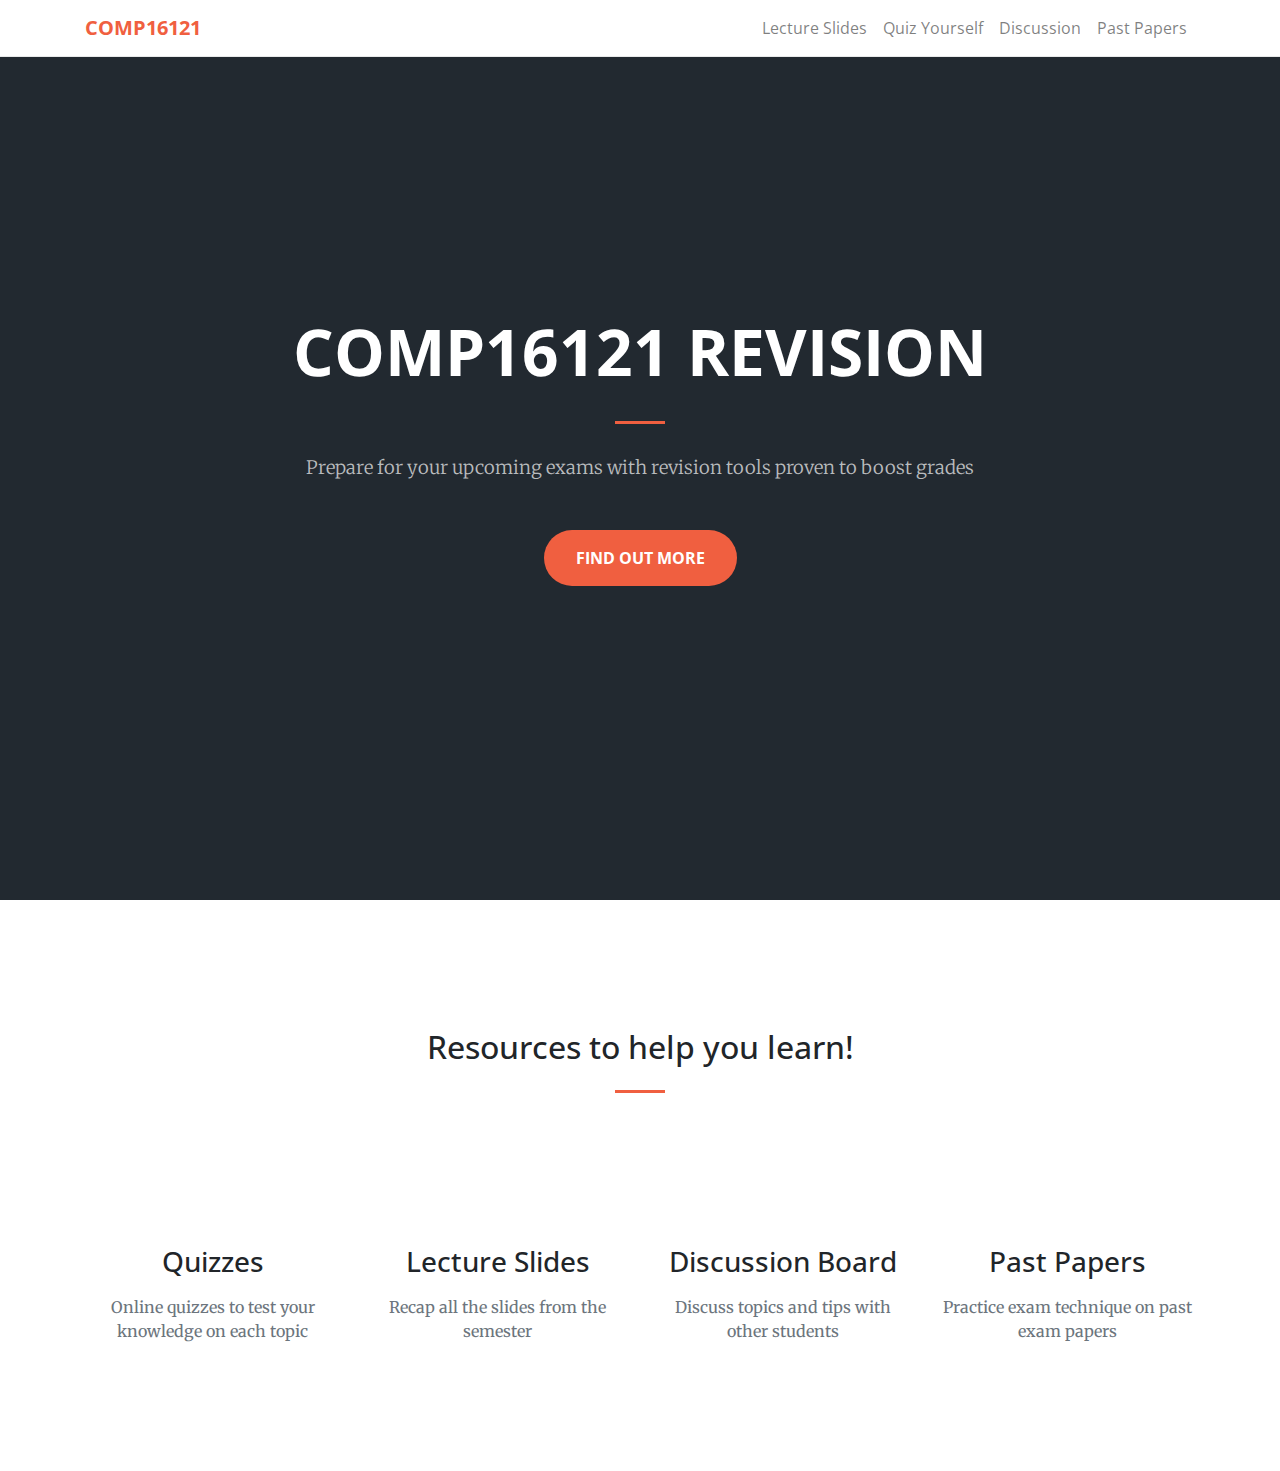
<file: index.html>
<!DOCTYPE html>
<html lang="en">

  <head>

    <meta charset="utf-8">
    <meta name="viewport" content="width=device-width, initial-scale=1, shrink-to-fit=no">
    <meta name="description" content="">
    <meta name="author" content="">

    <title>Creative - Start Bootstrap Theme</title>

    <!-- Bootstrap core CSS -->
    <link href="vendor/bootstrap/css/bootstrap.min.css" rel="stylesheet">

    <!-- Custom fonts for this template -->
    <link href="vendor/font-awesome/css/font-awesome.min.css" rel="stylesheet" type="text/css">
    <link href='https://fonts.googleapis.com/css?family=Open+Sans:300italic,400italic,600italic,700italic,800italic,400,300,600,700,800' rel='stylesheet' type='text/css'>
    <link href='https://fonts.googleapis.com/css?family=Merriweather:400,300,300italic,400italic,700,700italic,900,900italic' rel='stylesheet' type='text/css'>

    <!-- Plugin CSS -->
    <link href="vendor/magnific-popup/magnific-popup.css" rel="stylesheet">

    <!-- Custom styles for this template -->
    <link href="css/creative.min.css" rel="stylesheet">

  </head>

  <body id="page-top">

    <!-- Navigation -->
    <nav class="navbar navbar-expand-lg navbar-light fixed-top" id="mainNav">
      <div class="container">
        <a class="navbar-brand js-scroll-trigger" href="#page-top">COMP16121</a>
        <button class="navbar-toggler navbar-toggler-right" type="button" data-toggle="collapse" data-target="#navbarResponsive" aria-controls="navbarResponsive" aria-expanded="false" aria-label="Toggle navigation">
          <span class="navbar-toggler-icon"></span>
        </button>
        <div class="collapse navbar-collapse" id="navbarResponsive">
          <ul class="navbar-nav ml-auto">
            <li class="nav-item">
              <a class="nav-link js-scroll-trigger" href="#about">Lecture Slides</a>
            </li>
            <li class="nav-item">
              <a class="nav-link js-scroll-trigger" href="#services">Quiz Yourself</a>
            </li>
            <li class="nav-item">
              <a class="nav-link js-scroll-trigger" href="#portfolio">Discussion</a>
            </li>
            <li class="nav-item">
              <a class="nav-link js-scroll-trigger" href="#contact">Past Papers</a>
            </li>
          </ul>
        </div>
      </div>
    </nav>

    <header class="masthead text-center text-white d-flex">
      <div class="container my-auto">
        <div class="row">
          <div class="col-lg-10 mx-auto">
            <h1 class="text-uppercase">
              <strong>COMP16121 Revision</strong>
            </h1>
            <hr>
          </div>
          <div class="col-lg-8 mx-auto">
            <p class="text-faded mb-5">Prepare for your upcoming exams with revision tools proven to boost grades</p>
            <a class="btn btn-primary btn-xl js-scroll-trigger" href="#about">Find Out More</a>
          </div>
        </div>
      </div>
    </header>



    <section id="services">
      <div class="container">
        <div class="row">
          <div class="col-lg-12 text-center">
            <h2 class="section-heading">Resources to help you learn!</h2>
            <hr class="my-4">
          </div>
        </div>
      </div>
      <div class="container">
        <div class="row">

          <div class="col-lg-3 col-md-6 text-center">
            <div class="service-box mt-5 mx-auto">
              <i class="fa fa-4x fa-check text-primary mb-3 sr-icons"></i>
              <h3 class="mb-3">Quizzes</h3>
              <p class="text-muted mb-0">Online quizzes to test your knowledge on each topic</p>
            </div>
          </div>
          <div class="col-lg-3 col-md-6 text-center">
            <div class="service-box mt-5 mx-auto">
              <i class="fa fa-4x fa-slideshare text-primary mb-3 sr-icons"></i>
              <h3 class="mb-3">Lecture Slides</h3>
              <p class="text-muted mb-0">Recap all the slides from the semester</p>
            </div>
          </div>

          <div class="col-lg-3 col-md-6 text-center">
            <div class="service-box mt-5 mx-auto">
              <i class="fa fa-4x fa-comments text-primary mb-3 sr-icons"></i>
              <h3 class="mb-3">Discussion Board</h3>
              <p class="text-muted mb-0">Discuss topics and tips with other students</p>
            </div>
          </div>
          <div class="col-lg-3 col-md-6 text-center">
            <div class="service-box mt-5 mx-auto">
              <i class="fa fa-4x fa-book text-primary mb-3 sr-icons"></i>
              <h3 class="mb-3">Past Papers</h3>
              <p class="text-muted mb-0">Practice exam technique on past exam papers</p>
            </div>
          </div>
        </div>
      </div>
    </section>






    <!-- Bootstrap core JavaScript -->
    <script src="vendor/jquery/jquery.min.js"></script>
    <script src="vendor/bootstrap/js/bootstrap.bundle.min.js"></script>

    <!-- Plugin JavaScript -->
    <script src="vendor/jquery-easing/jquery.easing.min.js"></script>
    <script src="vendor/scrollreveal/scrollreveal.min.js"></script>
    <script src="vendor/magnific-popup/jquery.magnific-popup.min.js"></script>

    <!-- Custom scripts for this template -->
    <script src="js/creative.min.js"></script>

  </body>

</html>
</file>
<file: css/creative.min.css>
body, html {
  width: 100%;
  height: 100%
}

body {
  font-family: Merriweather, 'Helvetica Neue', Arial, sans-serif
}

hr {
  max-width: 50px;
  border-width: 3px;
  border-color: #f05f40
}


a {
  color: #f05f40;
  -webkit-transition: all .2s;
  -moz-transition: all .2s;
  transition: all .2s
}

a:hover {
  color: #f05f40
}

h1, h2, h3, h4, h5, h6 {
  font-family: 'Open Sans', 'Helvetica Neue', Arial, sans-serif
}

.bg-primary {
  background-color: #f05f40 !important
}

.bg-dark {
  background-color: #212529 !important
}

.text-faded {
  color: rgba(255, 255, 255, .7)
}

section {
  padding: 8rem 0
}

.section-heading {
  margin-top: 0
}

::-moz-selection {
  color: #fff;
  background: #212529;
  text-shadow: none
}

::selection {
  color: #fff;
  background: #212529;
  text-shadow: none
}

img::selection {
  color: #fff;
  background: 0 0
}

img::-moz-selection {
  color: #fff;
  background: 0 0
}

#mainNav {
  border-bottom: 1px solid rgba(33, 37, 41, .1);
  background-color: #fff;
  font-family: 'Open Sans', 'Helvetica Neue', Arial, sans-serif;
  -webkit-transition: all .2s;
  -moz-transition: all .2s;
  transition: all .2s
}

#mainNav .navbar-brand {
  font-weight: 700;
  text-transform: uppercase;
  color: #f05f40;
  font-family: 'Open Sans', 'Helvetica Neue', Arial, sans-serif
}

.text {
margin-top: 100px;
}


header.masthead {
  padding-top: 10rem;
  padding-bottom: calc(10rem - 56px);
  background-color: #222930;
  background-position: center center;
  -webkit-background-size: cover;
  -moz-background-size: cover;
  -o-background-size: cover;
  background-size: cover
}

header.masthead hr {
  margin-top: 30px;
  margin-bottom: 30px
}

header.masthead h1 {
  font-size: 2rem
}

header.masthead p {
  font-weight: 300
}

@media (min-width:768px) {
  header.masthead p {
    font-size: 1.15rem
  }
}

@media (min-width:992px) {
  header.masthead {
    height: 100vh;
    min-height: 600px;
    padding-top: 0;
    padding-bottom: 0
  }
  header.masthead h1 {
    font-size: 3rem
  }
}

@media (min-width:1200px) {
  header.masthead h1 {
    font-size: 4rem
  }
}

.service-box {
  max-width: 400px
}



.text-primary {
  color: #f05f40 !important
}

.btn {
  font-weight: 700;
  text-transform: uppercase;
  border: none;
  border-radius: 300px;
  font-family: 'Open Sans', 'Helvetica Neue', Arial, sans-serif
}

.btn-xl {
  padding: 1rem 2rem
}

.btn-primary {
  background-color: #f05f40;
  border-color: #f05f40
}

.btn-primary:active, .btn-primary:focus, .btn-primary:hover {
  color: #fff;
  background-color: #ee4b28 !important
}

.btn-primary:active, .btn-primary:focus {
  box-shadow: 0 0 0 .2rem rgba(240, 95, 64, .5) !important
}

/* Dropdown Button */
.dropbtn {
  font-weight: 700;
  text-transform: uppercase;
  border: none;
  border-radius: 300px;
  font-family: 'Open Sans', 'Helvetica Neue', Arial, sans-serif;
  padding: 1rem;
  margin-top: 50px;
}

/* The container <div> - needed to position the dropdown content */
.dropdown {
    position: relative;
    display: inline-block;
}

/* Dropdown Content (Hidden by Default) */
.dropdown-content {
    display: none;
    position: absolute;
    background-color: #f1f1f1;
    min-width: 160px;
    box-shadow: 0px 8px 16px 0px rgba(0,0,0,0.2);
    z-index: 1;
}

/* Links inside the dropdown */
.dropdown-content a {
    color: black;
    padding: 12px 16px;
    text-decoration: none;
    display: block;
}

/* Change color of dropdown links on hover */
.dropdown-content a:hover {background-color: #ddd;}

/* Show the dropdown menu on hover */
.dropdown:hover .dropdown-content {display: block;}

/* Change the background color of the dropdown button when the dropdown content is shown */
.dropdown:hover .dropbtn {background-color: #F05F40;}
</file>
